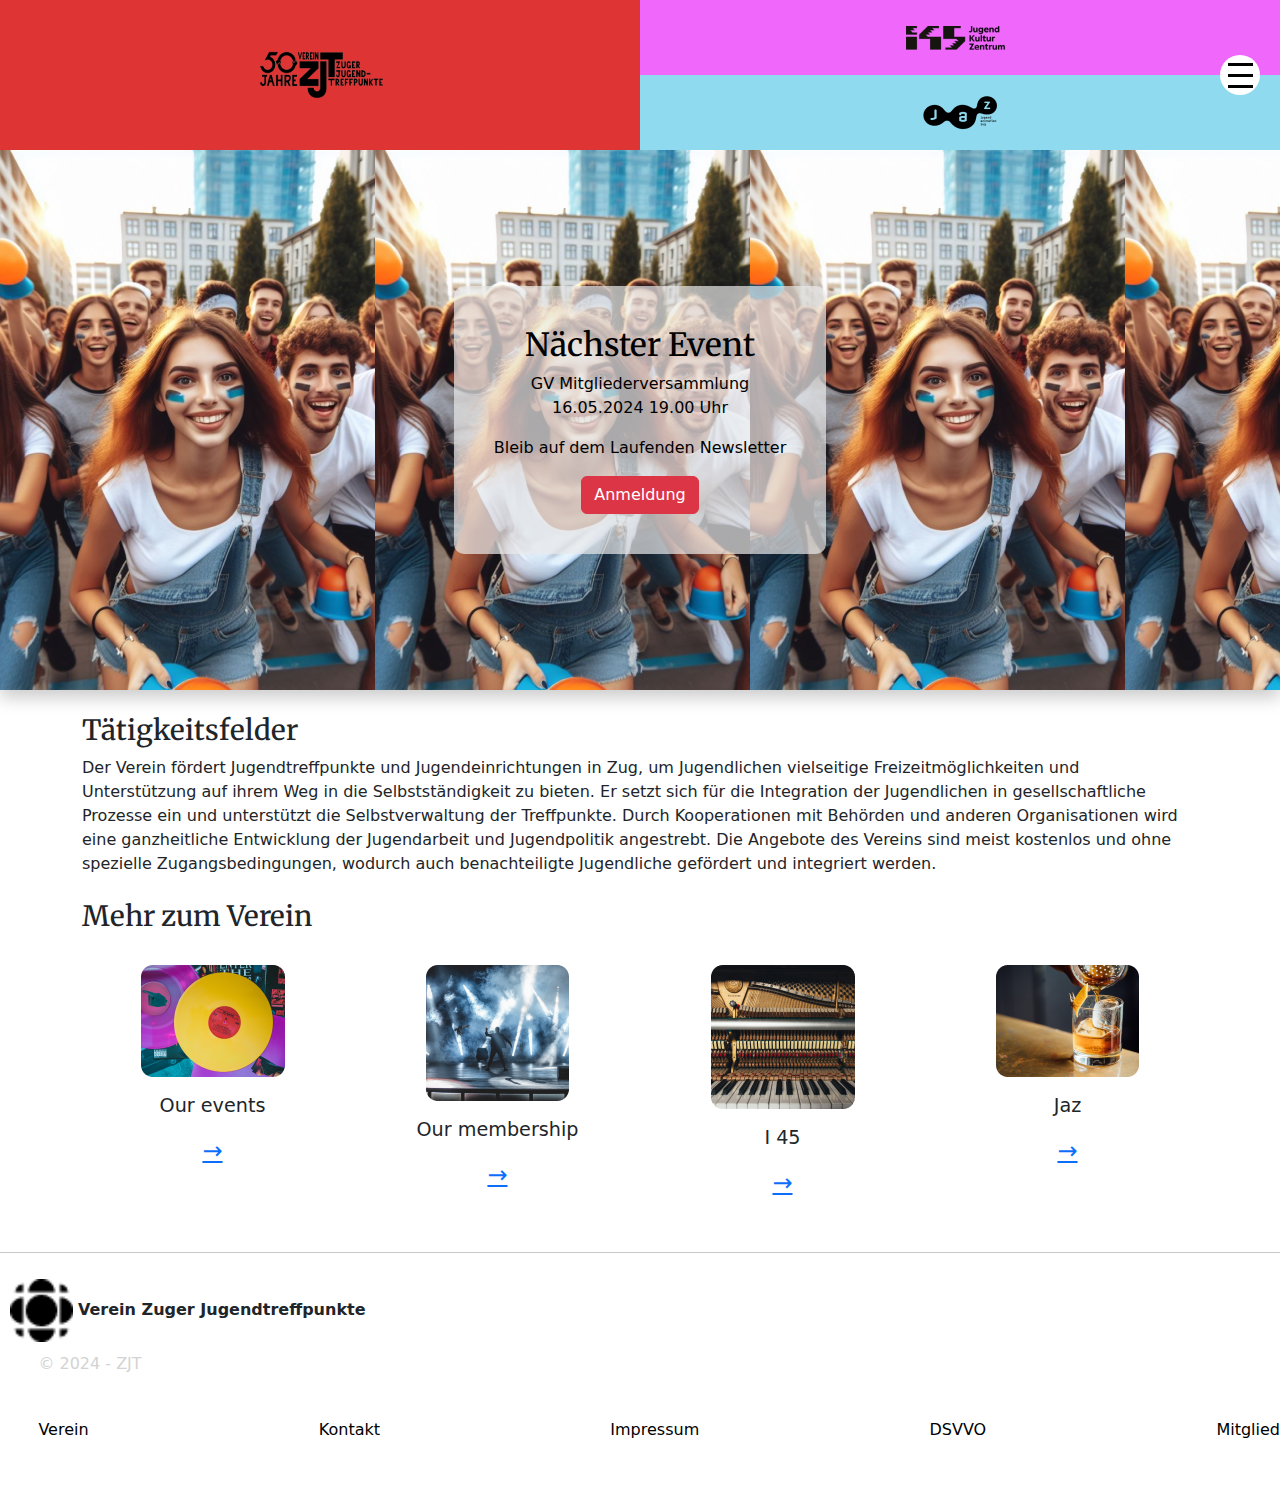
<file: index.html>
<!DOCTYPE html>
<html lang="en">
<head>
    <link rel="stylesheet" href="startseite/styles.css">
    <meta charset="UTF-8">
    <meta name="viewport" content="width=device-width, initial-scale=1.0">
    <title>Document</title>
    <link href="https://cdn.jsdelivr.net/npm/bootstrap@5.3.3/dist/css/bootstrap.min.css" rel="stylesheet" integrity="sha384-QWTKZyjpPEjISv5WaRU9OFeRpok6YctnYmDr5pNlyT2bRjXh0JMhjY6hW+ALEwIH" crossorigin="anonymous">
    <script src="https://cdn.jsdelivr.net/npm/bootstrap@5.3.3/dist/js/bootstrap.bundle.min.js" integrity="sha384-YvpcrYf0tY3lHB60NNkmXc5s9fDVZLESaAA55NDzOxhy9GkcIdslK1eN7N6jIeHz" crossorigin="anonymous"></script>

    <link href="https://fonts.googleapis.com/css2?family=Merriweather:wght@700&family=Open+Sans:wght@400&display=swap"
        rel="stylesheet">
    <link href="https://cdn.jsdelivr.net/npm/bootstrap@5.3.3/dist/css/bootstrap.min.css" rel="stylesheet"
        integrity="sha384-QWTKZyjpPEjISv5WaRU9OFeRpok6YctnYmDr5pNlyT2bRjXh0JMhjY6hW+ALEwIH" crossorigin="anonymous">
    <script src="https://cdn.jsdelivr.net/npm/bootstrap@5.3.3/dist/js/bootstrap.bundle.min.js"
        integrity="sha384-YvpcrYf0tY3lHB60NNkmXc5s9fDVZLESaAA55NDzOxhy9GkcIdslK1eN7N6jIeHz"
        crossorigin="anonymous"></script>
</head>


<!-- Header Section -->
<header class="header">
    <div class="left">
        <a href="https://zjt.ch/">
            <img src="Header and Footer/Images/Links.png" alt="Left Image">
        </a>
    </div>
    <div class="right">
        <div class="top">
            <a href="https://i45.ch/">
                <img src="Header and Footer/Images/rechtsoben.png" alt="Top Right Image">
            </a>
        </div>
        <div class="bottom">
            <a href="https://jaz-zug.ch/">
                <img src="Header and Footer/Images/rechtsunten.png" alt="Bottom Right Image">
            </a>
        </div>
        <div class="burger-menu"> 
            <div class="menu-icon-wrapper">
                <div class="menu-icon" onclick="toggleDropdown()">
                    <div></div>
                    <div></div>
                    <div></div>
                </div>
            </div>
            <div class="dropdown">
                <a href="../index.html">Startseite</a>
                <a href="./einblicke/einblicke.html">Einblicke</a>
                <a href="./hertiJugendtreff/hertiJugendtreff.html">Herti Jugendtreff</a>
                <a href="./werdeMitglied/werdeMitglied.html">Werde Mitglied</a>
            </div>
        </div>
    </div>
</header>
<!-- End Header Section -->


<body>
    <section id="event-section" class="d-flex align-items-center justify-content-center text-center">
        <div class="overlay">
            <h2>Nächster Event</h2>
            <p>GV Mitgliederversammlung<br>16.05.2024 19.00 Uhr</p>
            <p>Bleib auf dem Laufenden Newsletter</p>
            <button class="btn btn-danger">Anmeldung</button>
        </div>
    </section>
    <section id="description-section" class="container my-4">
        <h3>Tätigkeitsfelder</h3>
        <p>Der Verein fördert Jugendtreffpunkte und Jugendeinrichtungen in Zug, um Jugendlichen vielseitige Freizeitmöglichkeiten und Unterstützung auf ihrem Weg in die Selbstständigkeit zu bieten. Er setzt sich für die Integration der Jugendlichen in gesellschaftliche Prozesse ein und unterstützt die Selbstverwaltung der Treffpunkte. Durch Kooperationen mit Behörden und anderen Organisationen wird eine ganzheitliche Entwicklung der Jugendarbeit und Jugendpolitik angestrebt. Die Angebote des Vereins sind meist kostenlos und ohne spezielle Zugangsbedingungen, wodurch auch benachteiligte Jugendliche gefördert und integriert werden.</p>
    </section>
    <section id="more-info-section" class="container my-4">
        <h3>Mehr zum Verein</h3>
        <br> 
        <div class="row">
            <div class="col-6 col-md-3">
                <div class="info-box">
                    <img src="startseite/Images/LO.png" alt="Our events" class="img-fluid">
                    <p>Our events</p>
                    <a href="#" class="btn btn-link">→</a>
                </div>
            </div>
            <div class="col-6 col-md-3">
                <div class="info-box">
                    <img src="startseite/Images/RO.png" alt="Our membership" class="img-fluid">
                    <p>Our membership</p>
                    <a href="#" class="btn btn-link">→</a>
                </div>
            </div>
            <div class="col-6 col-md-3">
                <div class="info-box">
                    <img src="startseite/Images/LU.png" alt="I 45" class="img-fluid">
                    <p>I 45</p>
                    <a href="#" class="btn btn-link">→</a>
                </div>
            </div>
            <div class="col-6 col-md-3">
                <div class="info-box">
                    <img src="startseite/Images/RU.png" alt="Jaz" class="img-fluid">
                    <p>Jaz</p>
                    <a href="#" class="btn btn-link">→</a>
                </div>
            </div>
        </div>
    </section>
    <!--Scrpit-->
    <script>
        function toggleDropdown() {
            document.querySelector('.burger-menu').classList.toggle('active');
        }
    </script>
    <!--Scrpit Ende-->

    <!--Footer-->
    <footer>
        <hr>
        <div class="FotterTitel">
            <img src="Footer/Images/Logo.png" alt="Logo">
            <p class="footerText"> Verein Zuger Jugendtreffpunkte</p>
        </div>
    
        <div class="copyright">
            <p> &copy; 2024 - ZJT </p>
        </div>
    
        <nav>
            <a href="./Beispiel:HTML_a-Element3.html#drittens">Verein</a>
            <a href="./Beispiel:HTML_a-Element3.html#drittens">Kontakt</a>
            <a href="./Beispiel:HTML_a-Element3.html#drittens">Impressum</a>
            <a href="./Beispiel:HTML_a-Element3.html#drittens">DSVVO</a>
            <a href="./Beispiel:HTML_a-Element3.html#drittens">Mitglied</a>
        </nav>
    
    </footer>
    <!--Footer END-->
</body>
</html>
</file>
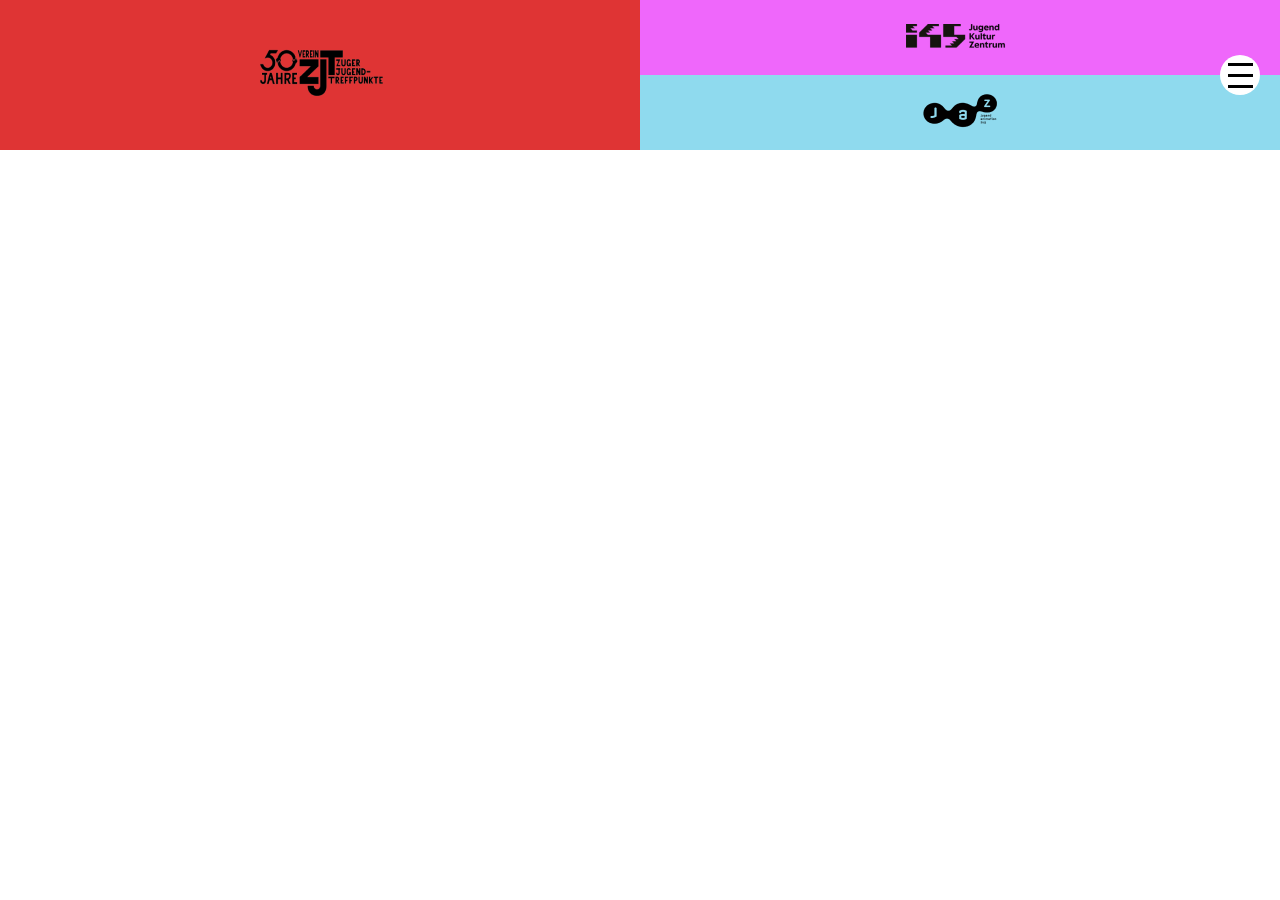
<file: Header and Footer/index.html>
<!-- HEADER-->
<!DOCTYPE html>
<html lang="en">
<head>
    <meta charset="UTF-8">
    <meta name="viewport" content="width=device-width, initial-scale=1.0">
    <link rel="stylesheet" href="styles.css">
    <title>Header Layout</title>
</head>
<body>
    <header class="header">
        <div class="left">
            <a href="https://zjt.ch/">
                <img src="Images/Links.png" alt="Left Image">
            </a>
        </div>
        <div class="right">
            <div class="top">
                <a href="https://i45.ch/">
                    <img src="Images/rechtsoben.png" alt="Top Right Image">
                </a>
            </div>
            <div class="bottom">
                <a href="https://jaz-zug.ch/">
                    <img src="Images/rechtsunten.png" alt="Bottom Right Image">
                </a>
            </div>
            <div class="burger-menu">
                <div class="menu-icon-wrapper">
                    <div class="menu-icon" onclick="toggleDropdown()">
                        <div></div>
                        <div></div>
                        <div></div>
                    </div>
                </div>
                <div class="dropdown">
                    <a href="https://site1.com">Option 1</a>
                    <a href="https://site2.com">Option 2</a>
                    <a href="https://site3.com">Option 3</a>
                </div>
            </div>
        </div>
    </header>

    <script>
        function toggleDropdown() {
            document.querySelector('.burger-menu').classList.toggle('active');
        }
    </script>
    <!-- HEADER-->
</body>
</html>

    <!-- FOOTER-->
</body>
</html>
</file>
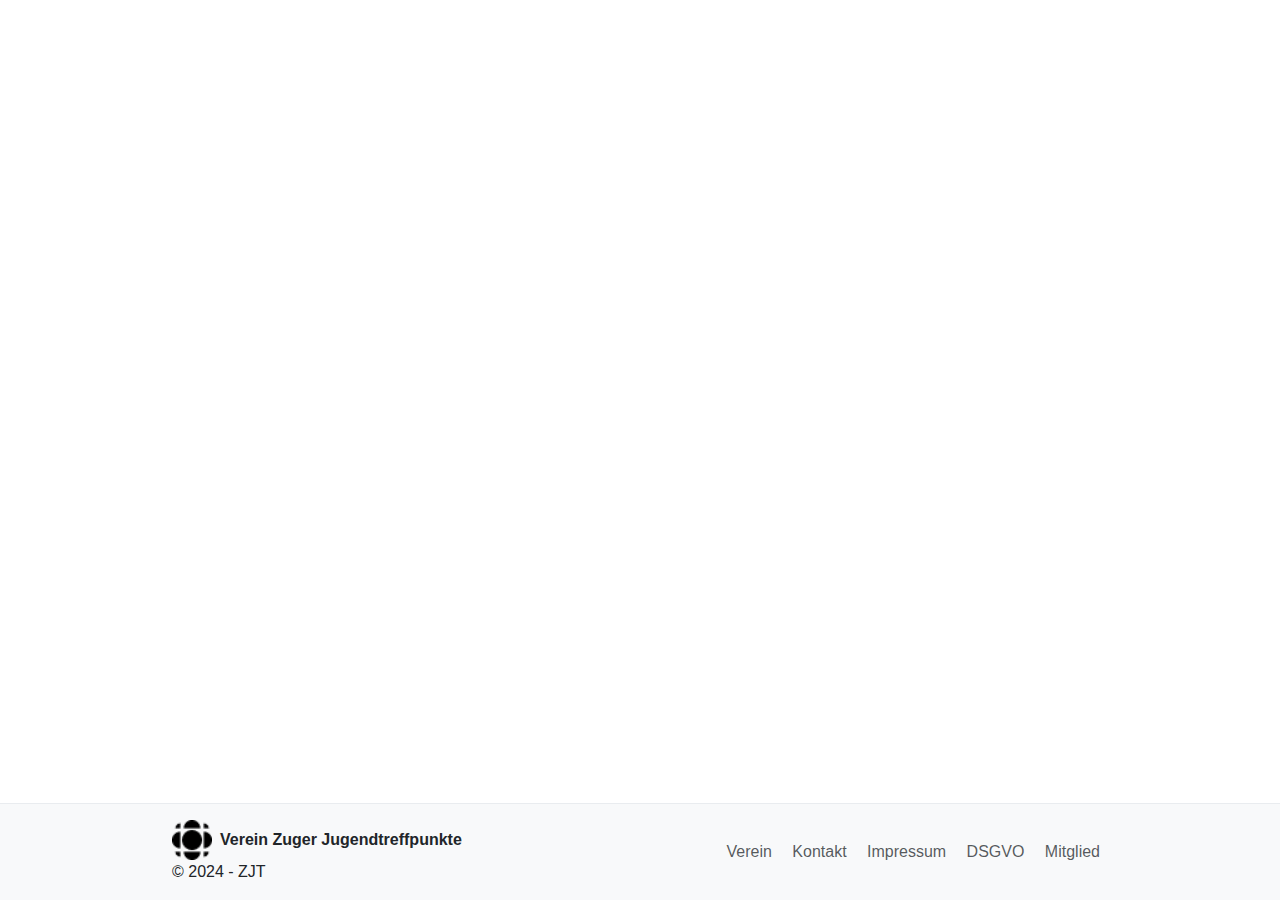
<file: Footer/footer.html>
<!DOCTYPE html>
<html lang="en">
<head>
    <meta charset="UTF-8">
    <meta name="viewport" content="width=device-width, initial-scale=1.0">
    <title>Responsive Footer</title>
    <link href="https://cdn.jsdelivr.net/npm/bootstrap@5.3.3/dist/css/bootstrap.min.css" rel="stylesheet">
    <link rel="stylesheet" href="styles.css">
</head>
<body>
    <!-- Your main content goes here -->

    <!-- Footer Section -->
    <footer class="footer mt-auto py-3 bg-light">
        <div class="container text-center">
            <div class="row">
                <div class="col-12 col-md-6 text-center text-md-start mb-3 mb-md-0">
                    <div class="d-flex align-items-center justify-content-center justify-content-md-start">
                        <img src="./Images/Logo.png" alt="Logo" class="me-2">
                        <span class="fw-bold">Verein Zuger Jugendtreffpunkte</span>
                    </div>
                    <div class="text-center text-md-start mt-2 mt-md-0">
                        <span>&copy; 2024 - ZJT</span>
                    </div>
                </div>
                <div class="col-12 col-md-6 text-center text-md-end">
                    <a href="https://www.verein-example.com" class="text-muted mx-2">Verein</a>
                    <a href="https://www.kontakt-example.com" class="text-muted mx-2">Kontakt</a>
                    <a href="https://www.impressum-example.com" class="text-muted mx-2">Impressum</a>
                    <a href="https://www.dsgvo-example.com" class="text-muted mx-2">DSGVO</a>
                    <a href="https://www.mitglied-example.com" class="text-muted mx-2">Mitglied</a>
                </div>
            </div>
        </div>
    </footer>

    <script src="https://cdn.jsdelivr.net/npm/bootstrap@5.3.3/dist/js/bootstrap.bundle.min.js"></script>
</body>
</html>
</file>
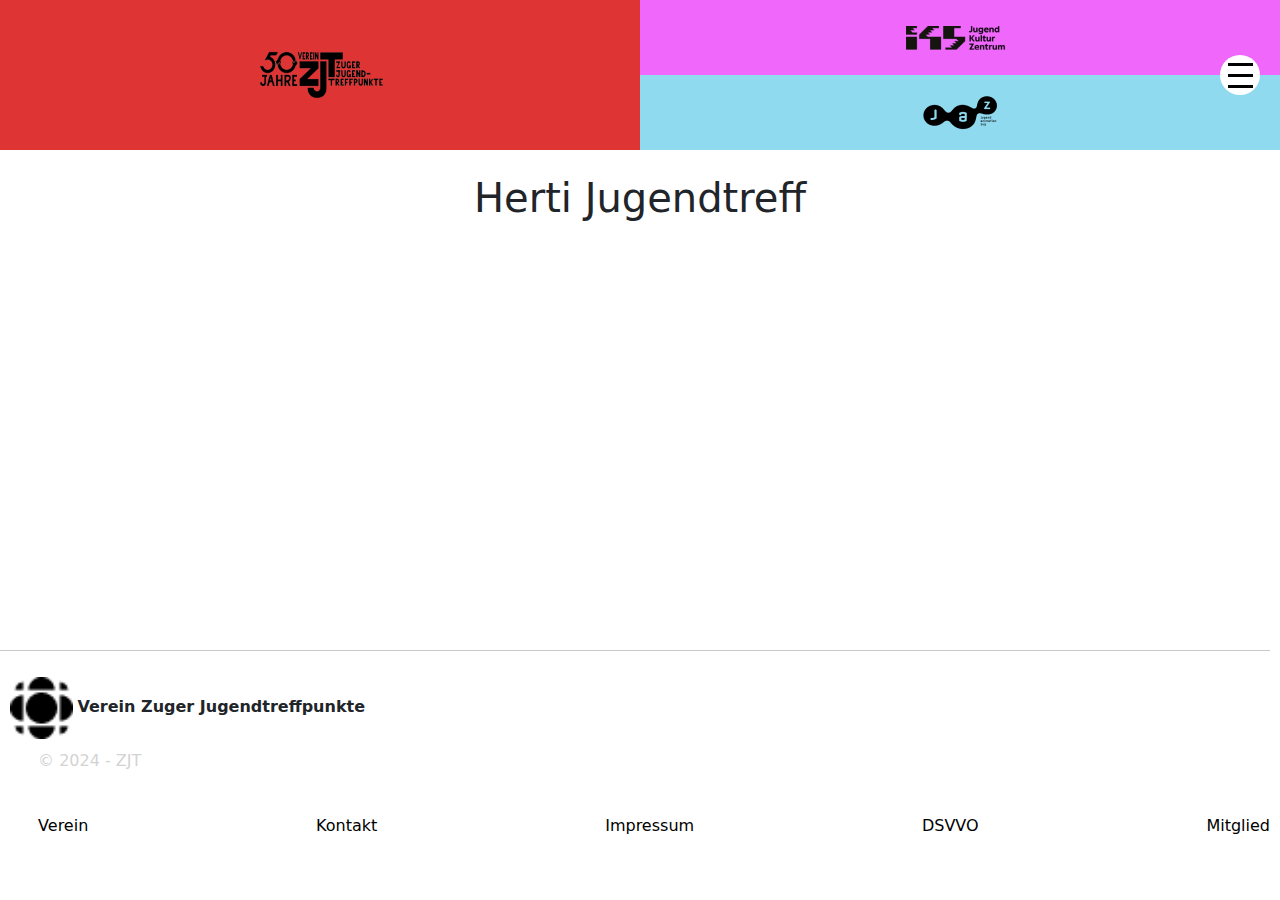
<file: hertiJugendtreff/hertiJugendtreff.html>
<!DOCTYPE html>
<html lang="en">
<head>
    <meta charset="UTF-8">
    <meta name="viewport" content="width=device-width, initial-scale=1.0">
    <title>Herti Jugendtreff</title>
    <link rel="stylesheet" href="styles.css">
    <link href="https://cdn.jsdelivr.net/npm/bootstrap@5.3.3/dist/css/bootstrap.min.css" rel="stylesheet" integrity="sha384-QWTKZyjpPEjISv5WaRU9OFeRpok6YctnYmDr5pNlyT2bRjXh0JMhjY6hW+ALEwIH" crossorigin="anonymous">
    
</head>
<body>
    <!--HEADER-->
    <header class="header">
        <div class="left">
            <a href="https://zjt.ch/">
                <img src="../Header and Footer/Images/Links.png" alt="Left Image">
            </a>
        </div>
        <div class="right">
            <div class="top">
                <a href="https://i45.ch/">
                    <img src="../Header and Footer/Images/rechtsoben.png" alt="Top Right Image">
                </a>
            </div>
            <div class="bottom">
                <a href="https://jaz-zug.ch/">
                    <img src="../Header and Footer/Images/rechtsunten.png" alt="Bottom Right Image">
                </a>
            </div>
            <div class="burger-menu">
                <div class="menu-icon-wrapper">
                    <div class="menu-icon" onclick="toggleDropdown()">
                        <div></div>
                        <div></div>
                        <div></div>
                    </div>
                </div>
                <div class="dropdown">
                    <a href="../index.html">Startseite</a>
                    <a href="../einblicke/einblicke.html">Einblicke</a>
                    <a href="../hertiJugendtreff/hertiJugendtreff.html">Herti Jugendtreff</a>
                    <a href="../werdeMitglied/werdeMitglied.html">Werde Mitglied</a>
                </div>
            </div>
        </div>
    </header>

    <br>
    <h1>Herti Jugendtreff</h1> 

        <!--HEADER FERTIG-->

        <!--script-->
        <script>
            function toggleDropdown() {
                document.querySelector('.burger-menu').classList.toggle('active');
            }
        </script>
        <!--script fertig-->

        <!--Footer-->
        <footer>
            <hr>
            <div class="FotterTitel">
                <img src="../Footer/Images/Logo.png" alt="Logo">
                <p class="footerText"> Verein Zuger Jugendtreffpunkte</p>
            </div>
        
            <div class="copyright">
                <p> &copy; 2024 - ZJT </p>
            </div>
        
            <nav>
                <a href="./Beispiel:HTML_a-Element3.html#drittens">Verein</a>
                <a href="./Beispiel:HTML_a-Element3.html#drittens">Kontakt</a>
                <a href="./Beispiel:HTML_a-Element3.html#drittens">Impressum</a>
                <a href="./Beispiel:HTML_a-Element3.html#drittens">DSVVO</a>
                <a href="./Beispiel:HTML_a-Element3.html#drittens">Mitglied</a>
            </nav>
        
        </footer>
        <!--Footer END-->
    
</body>
</html>
</file>
<file: startseite/styles.css>
@font-face {
    font-family: 'Poppins-Regular';
    /* Ersetze durch den Namen deiner Schriftart */
    src: local('Poppins-Regular');
    /* Verwende die lokale Schriftart */
}

body {
    font-family: 'Open Sans', sans-serif;
}

h1, h2, h3, h4, h5, h6 {
    font-family: 'Merriweather', serif;
}

#event-section {
    background: url('./Images/Background.png');
    height: 60vh;
    position: relative;
    
    color: rgb(0, 0, 0);
    box-shadow: 0px 8px 16px rgba(0,0,0,0.2);
    z-index: 0; 
}

#event-section .overlay {
    background-color: rgba(234, 234, 234, 0.7);
    padding: 40px;
    border-radius: 10px;
}

#description-section {
    font-size: 1rem;
}

#more-info-section .info-box {
    text-align: center;
    margin-bottom: 20px;
}

#more-info-section .info-box img {
    border-radius: 5px;
    margin-bottom: 10px;
}

#more-info-section .info-box p {
    font-size: 1.2rem;
    margin: 5px 0;
}

#more-info-section .info-box a {
    font-size: 1.5rem;
}

body, html {
    margin: 0;
    padding: 0;
}
.header {
    display: flex;
    width: 100%;
    z-index: 1; /* Ensure the header is in front */
    position: relative; /* Needed for z-index to take effect */
}
.left {
    width: 50%;
    height: 150px;
    background-color: rgb(223, 52, 52);
    display: flex;
    justify-content: center;
    align-items: center;
}
.right {
    width: 50%;
    display: flex;
    flex-direction: column;
    position: relative;
}
.top, .bottom {
    height: 75px;
    display: flex;
    justify-content: center;
    align-items: center;
    position: relative;
}
.top {
    background-color: #ef67fb;
}
.bottom {
    background-color: #8fdaee;
}
img {
    max-height: 100%;
    max-width: 100%;
    cursor: pointer;
}
.burger-menu {
    position: absolute;
    top: 50%;
    right: 20px;
    transform: translateY(-50%);
    display: flex;
    justify-content: center;
    align-items: center;
}
.burger-menu .menu-icon-wrapper {
    position: relative;
    width: 40px;
    height: 40px;
    background-color: white;
    border-radius: 50%;
    display: flex;
    justify-content: center;
    align-items: center;
    z-index: 2; /* Ensure the menu icon is in front */
}
.burger-menu .menu-icon {
    display: flex;
    flex-direction: column;
    cursor: pointer;
}
.burger-menu .menu-icon div {
    width: 25px;
    height: 3px;
    background-color: black;
    margin: 4px 0;
}
.burger-menu .dropdown {
    display: none;
    position: absolute;
    top: 100%;
    right: 0;
    background-color: white;
    box-shadow: 0px 8px 16px rgba(0,0,0,0.2);
    z-index: 3; /* Ensure the dropdown is in front */
    margin-top: 10px; /* Adjust the dropdown position below the white circle */
}
.burger-menu .dropdown a {
    color: black;
    padding: 12px 16px;
    text-decoration: none;
    display: block;
    z-index: 3;
}
.burger-menu .dropdown a:hover {
    background-color: #ddd;
}
.burger-menu.active .dropdown {
    display: block;
}



.FotterTitel {
    display: flex;
    align-items: center;
    padding: 10px;
}

.FotterTitel img {
    width: 5%;
}

.footerText {
    font-weight: bold;
    padding-left: 5px;
    padding-top: 15px;
}

.copyright {
    color: lightgray;
    padding-left: 3%;
}

footer nav {
    padding-left: 3%;
    display: flex;
    justify-content: space-between;
    padding-top: 2%;

}

footer nav a {
    color: black;
    text-decoration: none;
    padding-bottom: 5%;
}
</file>
<file: Header and Footer/styles.css>
body, html {
    margin: 0;
    padding: 0;
}

.header {
    display: flex;
    width: 100%;
}

.left {
    width: 50%;
    height: 150px;
    background-color: rgb(223, 52, 52);
    display: flex;
    justify-content: center;
    align-items: center;
}

.right {
    width: 50%;
    display: flex;
    flex-direction: column;
    position: relative;
}

.top, .bottom {
    height: 75px;
    display: flex;
    justify-content: center;
    align-items: center;
    position: relative;
}

.top {
    background-color: #ef67fb;
}

.bottom {
    background-color: #8fdaee;
}

img {
    max-height: 100%;
    max-width: 100%;
    cursor: pointer;
}

.burger-menu {
    position: absolute;
    top: 50%;
    right: 20px;
    transform: translateY(-50%);
    display: flex;
    justify-content: center;
    align-items: center;
}

.burger-menu .menu-icon-wrapper {
    position: relative;
    width: 40px;
    height: 40px;
    background-color: white;
    border-radius: 50%;
    display: flex;
    justify-content: center;
    align-items: center;
}

.burger-menu .menu-icon {
    display: flex;
    flex-direction: column;
    cursor: pointer;
}

.burger-menu .menu-icon div {
    width: 25px;
    height: 3px;
    background-color: black;
    margin: 4px 0;
}

.burger-menu .dropdown {
    display: none;
    position: absolute;
    top: 100%;
    right: 0;
    background-color: white;
    box-shadow: 0px 8px 16px rgba(0, 0, 0, 0.2);
    z-index: 1;
    margin-top: 10px; /* Adjust the dropdown position below the white circle */
}

.burger-menu .dropdown a {
    color: black;
    padding: 12px 16px;
    text-decoration: none;
    display: block;
}

.burger-menu .dropdown a:hover {
    background-color: #ddd;
}

.burger-menu.active .dropdown {
    display: block;
}
</file>
<file: Footer/styles.css>
html, body {
    height: 100%;
    margin: 0;
    padding: 0;
    font-family: 'Poppins-Regular', sans-serif;
    display: flex;
    flex-direction: column;
}

body {
    display: flex;
    flex-direction: column;
}

.footer {
    background-color: #f8f9fa; /* Light background color for the footer */
    padding: 20px 0;
    border-top: 1px solid #e9ecef; /* Light border at the top of the footer */
    width: 100%;
    margin-top: auto; /* Push footer to the bottom */
}

.footer .container {
    max-width: 960px; /* Maximum width for the footer content */
    margin: 0 auto; /* Center the footer content */
}

.footer .row {
    align-items: center; /* Center align the items vertically */
}

.footer img {
    height: 40px; /* Logo height */
}

.footer .fw-bold {
    font-weight: 700; /* Bold font weight */
}

.footer a {
    color: #6c757d; /* Muted link color */
    text-decoration: none; /* Remove underline from links */
}

.footer a:hover {
    color: #343a40; /* Darker color on hover */
    text-decoration: underline; /* Underline on hover */
}

.footer .text-center {
    text-align: center; /* Center text alignment */
}

.footer .text-md-start {
    text-align: left; /* Left text alignment for medium and larger screens */
}

.footer .text-md-end {
    text-align: right; /* Right text alignment for medium and larger screens */
}

.footer .mt-2 {
    margin-top: 0.5rem; /* Margin top for spacing */
}

.footer .mt-md-0 {
    margin-top: 0; /* Remove margin top for medium and larger screens */
}

.footer .mx-2 {
    margin-left: 0.5rem; /* Margin left for spacing */
    margin-right: 0.5rem; /* Margin right for spacing */
}
</file>
<file: hertiJugendtreff/styles.css>
@font-face {
    font-family: 'Poppins-Regular';
    src: local('Poppins-Regular');
}

body {
    font-family: 'Poppins-Regular', sans-serif;
}

body, html {
    margin: 0;
    padding: 0;
}

.header {
    display: flex;
    width: 100%;
}

.left {
    width: 50%;
    height: 150px;
    background-color: rgb(223, 52, 52);
    display: flex;
    justify-content: center;
    align-items: center;
}

.right {
    width: 50%;
    display: flex;
    flex-direction: column;
    position: relative;
}

.top, .bottom {
    height: 75px;
    display: flex;
    justify-content: center;
    align-items: center;
    position: relative;
}

.top {
    background-color: #ef67fb;
}

.bottom {
    background-color: #8fdaee;
}

img {
    max-height: 100%;
    max-width: 100%;
    cursor: pointer;
}

.burger-menu {
    position: absolute;
    top: 50%;
    right: 20px;
    transform: translateY(-50%);
    display: flex;
    justify-content: center;
    align-items: center;
}

.burger-menu .menu-icon-wrapper {
    position: relative;
    width: 40px;
    height: 40px;
    background-color: white;
    border-radius: 50%;
    display: flex;
    justify-content: center;
    align-items: center;
}

.burger-menu .menu-icon {
    display: flex;
    flex-direction: column;
    cursor: pointer;
}

.burger-menu .menu-icon div {
    width: 25px;
    height: 3px;
    background-color: black;
    margin: 4px 0;
}

.burger-menu .dropdown {
    display: none;
    position: absolute;
    top: 100%;
    right: 0;
    background-color: white;
    box-shadow: 0px 8px 16px rgba(0, 0, 0, 0.2);
    z-index: 1;
    margin-top: 10px;
}

.burger-menu .dropdown a {
    color: black;
    padding: 12px 16px;
    text-decoration: none;
    display: block;
}

.burger-menu .dropdown a:hover {
    background-color: #ddd;
}

.burger-menu.active .dropdown {
    display: block;
}

h1 {
    text-align: center;
}


footer {
    position: absolute;
    bottom: 0;
    left: 0;
    width: 100%;
    padding-right: 10px;
}
.FotterTitel {
    display: flex;
    align-items: center;
    padding: 10px;
}

.FotterTitel img {
    width: 5%;
}

.footerText {
    font-weight: bold;
    padding-left: 5px;
    padding-top: 15px;
}

.copyright {
    color: lightgray;
    padding-left: 3%;
}

footer nav {
    padding-left: 3%;
    display: flex;
    justify-content: space-between;
    padding-top: 2%;

}

footer nav a {
    color: black;
    text-decoration: none;
    padding-bottom: 5%;
}
</file>
